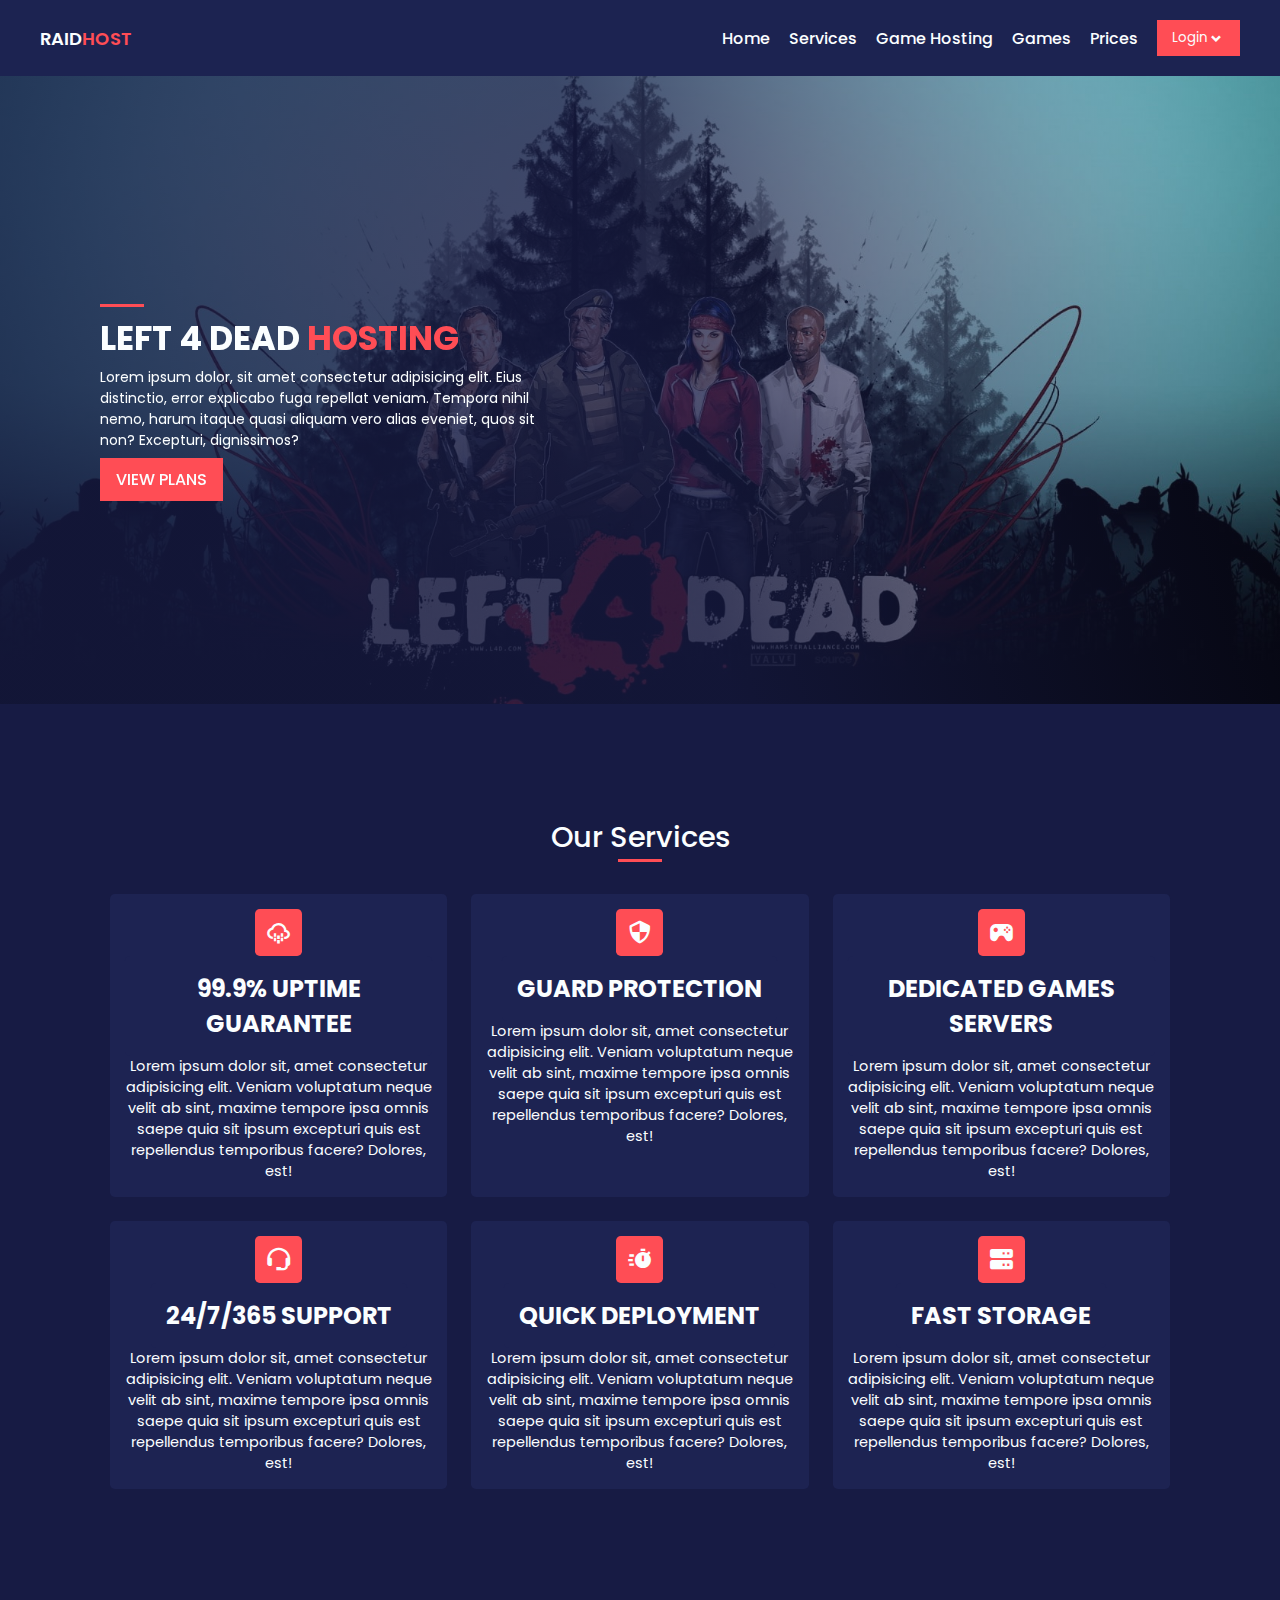
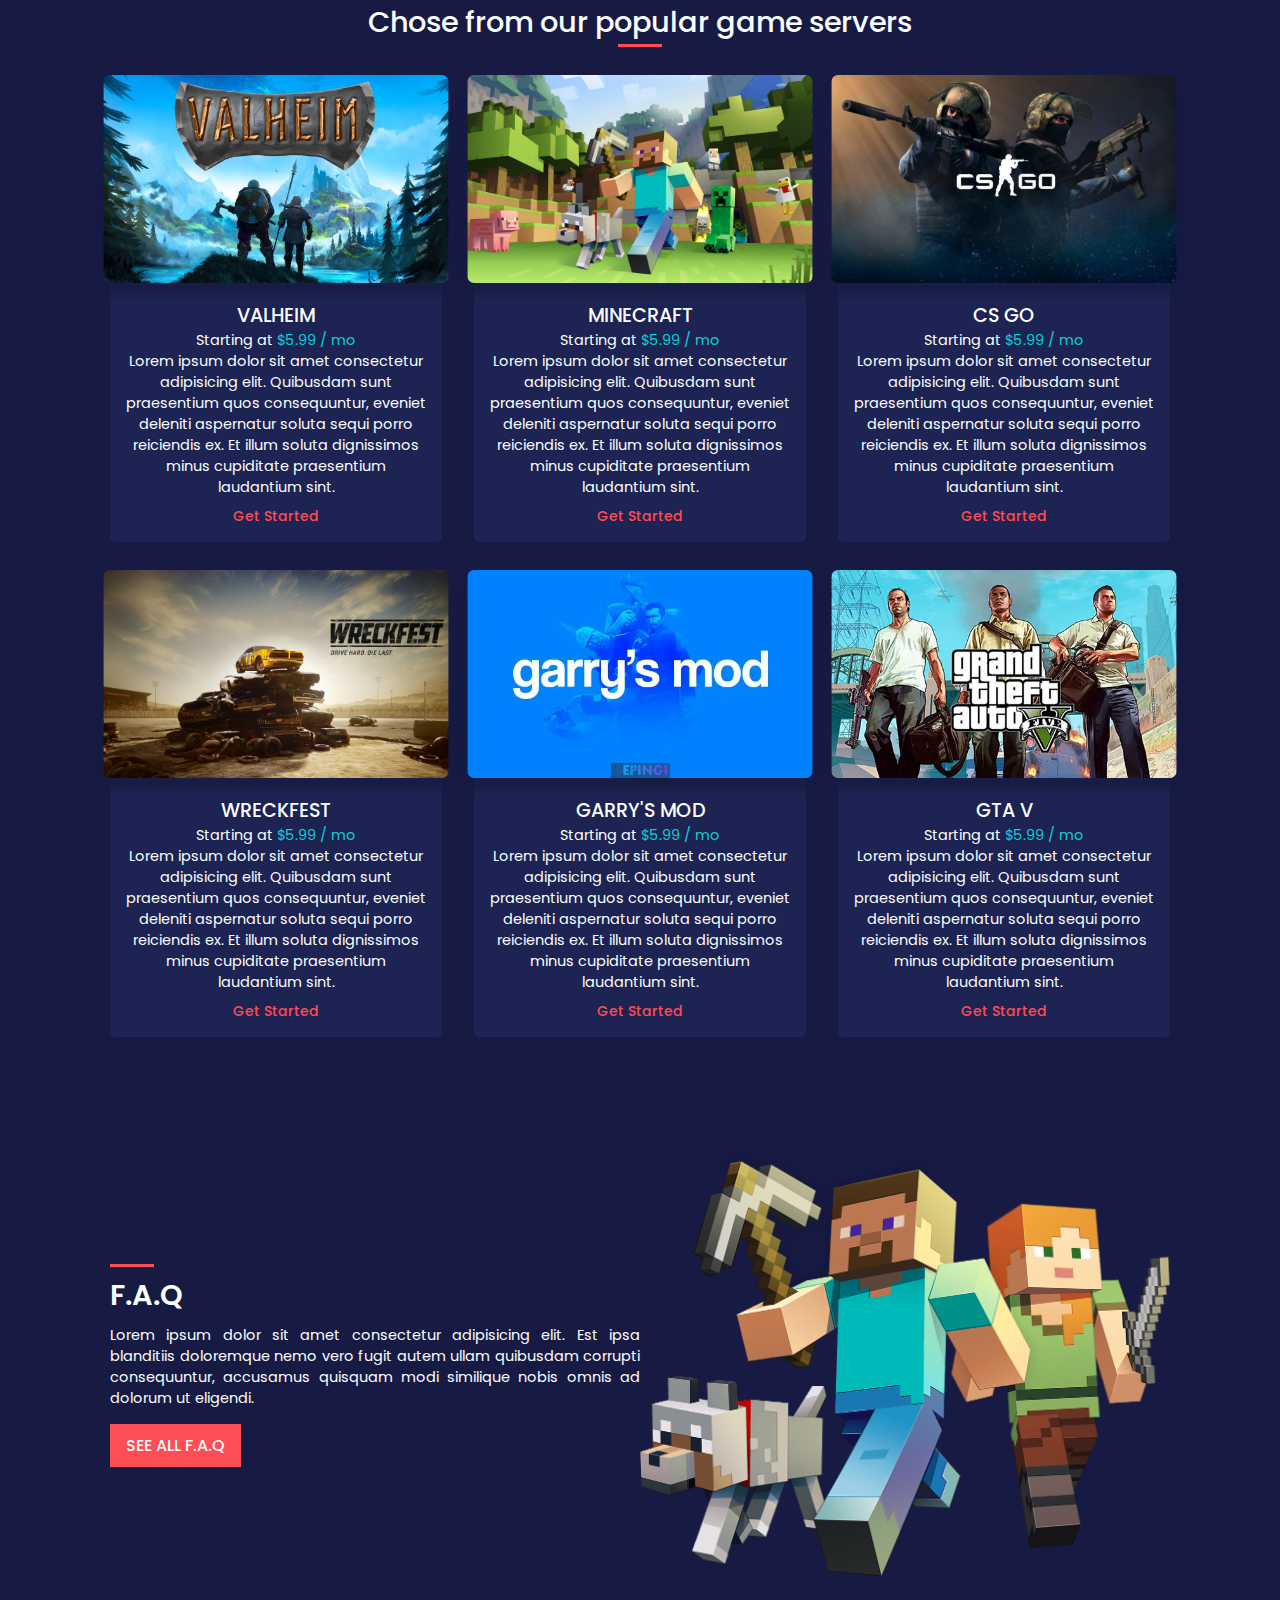
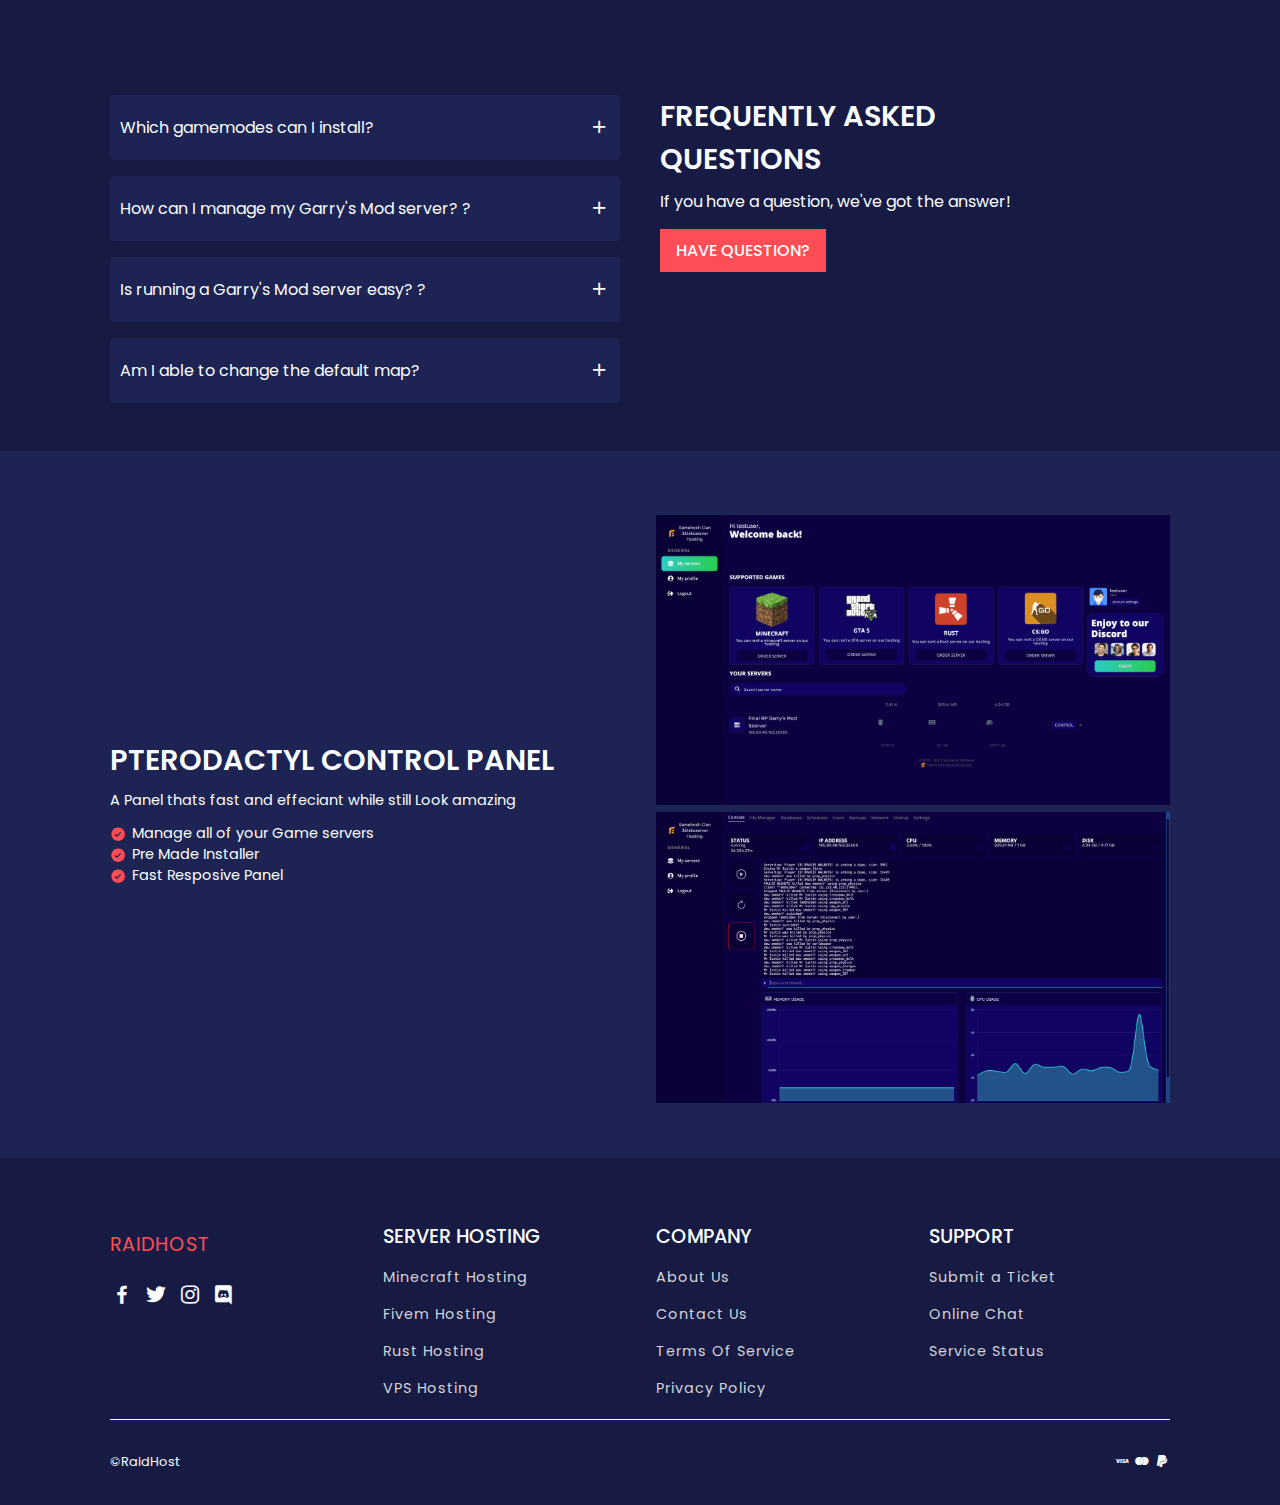
<file: index.html>
<!DOCTYPE html>
<html lang="en">

<head>
    <meta charset="UTF-8">
    <meta name="viewport" content="width=device-width, initial-scale=1.0">
    <title>Game Center</title>
    <link rel="stylesheet" href="style.css">
    <!--box icons-->
    <link href='https://unpkg.com/boxicons@2.1.4/css/boxicons.min.css' rel='stylesheet'>
</head>

<body>
    <!--*header-->
    <header>
        <div class="nav">
            <!--logo-->
            <a href="index.html" class="logo">Raid<span>Host</span></a>
            <!--navbar-->
            <nav class="navbar">
                <a href="#home" class="nav-link">Home</a>
                <a href="#services" class="nav-link">Services</a>
                <a href="#gemes" class="nav-link">Game Hosting</a>
                <a href="#games" class="nav-link">Games</a>
                <a href="prices.html" class="nav-link">Prices</a>
                <button class="login-btn">
                    <span>Login</span>
                    <i class='bx bx-chevron-down'></i>
                </button>
            </nav>
            <!--menu icon-->
            <div class="menu-icon"><i class="bx bx-menu"></i></div>

        </div>
    </header>

    <!--*home-->

    <section class="home" id="home">
        <div class="home-wrapper">
            <img src="image/home-1.jpg" alt="">
            <div class="home-overlay"></div>
            <div class="home-text container">
                <h1 class="home-title">LEFT 4 DEAD <span>HOSTING</span></h1>
                <p class="home-description">Lorem ipsum dolor, sit amet consectetur adipisicing elit. Eius
                    distinctio, error explicabo fuga repellat veniam. Tempora nihil nemo, harum itaque quasi aliquam
                    vero alias eveniet, quos sit non? Excepturi, dignissimos?</p>
                <a href="#" class="btn">View Plans</a>
            </div>
        </div>
    </section>

    <!--services-->
    <section class="services container" id="services">
        <!--heading-->
        <h2 class="heading">Our Services</h2>
        <div class="services-content">
            <!--box-->
            <div class="ser-box">
                <i class='bx bx-cloud-drizzle'></i>
                <h2 class="ser-box title">99.9% UPTIME GUARANTEE</h2>
                <p>Lorem ipsum dolor sit, amet consectetur adipisicing elit. Veniam voluptatum neque velit ab sint,
                    maxime tempore ipsa omnis saepe quia sit ipsum excepturi quis est repellendus temporibus facere?
                    Dolores, est!</p>
            </div>
            <div class="ser-box">
                <i class='bx bx-shield-quarter'></i>
                <h2 class="ser-box title">GUARD PROTECTION</h2>
                <p>Lorem ipsum dolor sit, amet consectetur adipisicing elit. Veniam voluptatum neque velit ab sint,
                    maxime tempore ipsa omnis saepe quia sit ipsum excepturi quis est repellendus temporibus facere?
                    Dolores, est!</p>
            </div>
            <div class="ser-box">
                <i class='bx bxs-joystick'></i>
                <h2 class="ser-box title">DEDICATED GAMES SERVERS</h2>
                <p>Lorem ipsum dolor sit, amet consectetur adipisicing elit. Veniam voluptatum neque velit ab sint,
                    maxime tempore ipsa omnis saepe quia sit ipsum excepturi quis est repellendus temporibus facere?
                    Dolores, est!</p>
            </div>
            <div class="ser-box">
                <i class='bx bx-support'></i>
                <h2 class="ser-box title">24/7/365 SUPPORT</h2>
                <p>Lorem ipsum dolor sit, amet consectetur adipisicing elit. Veniam voluptatum neque velit ab sint,
                    maxime tempore ipsa omnis saepe quia sit ipsum excepturi quis est repellendus temporibus facere?
                    Dolores, est!</p>
            </div>
            <div class="ser-box">
                <i class='bx bxs-timer'></i>
                <h2 class="ser-box title">QUICK DEPLOYMENT</h2>
                <p>Lorem ipsum dolor sit, amet consectetur adipisicing elit. Veniam voluptatum neque velit ab sint,
                    maxime tempore ipsa omnis saepe quia sit ipsum excepturi quis est repellendus temporibus facere?
                    Dolores, est!</p>
            </div>
            <div class="ser-box">
                <i class='bx bxs-server'></i>
                <h2 class="ser-box title">FAST STORAGE</h2>
                <p>Lorem ipsum dolor sit, amet consectetur adipisicing elit. Veniam voluptatum neque velit ab sint,
                    maxime tempore ipsa omnis saepe quia sit ipsum excepturi quis est repellendus temporibus facere?
                    Dolores, est!</p>
            </div>

        </div>


    </section>

    <!--games-->

    <section class="games container" id="games">
        <!--heading-->
        <h2 class="heading">Chose from our popular game servers</h2>

        <!--games content-->
        <div class="games-content">
            <!--box-->
            <div class="game-box">
                <img src="image/game-1.jpg" class="game-box-img" alt="">
                <div class="game-text">
                    <h2 class="game-box-title">VALHEIM</h2>
                    <h3 class="game-price">Starting at <span>$5.99 / mo</span></h3>
                    <p>Lorem ipsum dolor sit amet consectetur adipisicing elit. Quibusdam sunt praesentium quos
                        consequuntur, eveniet deleniti aspernatur soluta sequi porro reiciendis ex. Et illum soluta
                        dignissimos minus cupiditate praesentium laudantium sint.
                    </p>
                    <a href="#" class="game-btn">Get Started</a>
                </div>
            </div>
            <div class="game-box">
                <img src="image/game-2.jpg" class="game-box-img" alt="">
                <div class="game-text">
                    <h2 class="game-box-title">MINECRAFT</h2>
                    <h3 class="game-price">Starting at <span>$5.99 / mo</span></h3>
                    <p>Lorem ipsum dolor sit amet consectetur adipisicing elit. Quibusdam sunt praesentium quos
                        consequuntur, eveniet deleniti aspernatur soluta sequi porro reiciendis ex. Et illum soluta
                        dignissimos minus cupiditate praesentium laudantium sint.
                    </p>
                    <a href="#" class="game-btn">Get Started</a>
                </div>
            </div>
            <div class="game-box">
                <img src="image/game-3.jpg" class="game-box-img" alt="">
                <div class="game-text">
                    <h2 class="game-box-title">CS GO</h2>
                    <h3 class="game-price">Starting at <span>$5.99 / mo</span></h3>
                    <p>Lorem ipsum dolor sit amet consectetur adipisicing elit. Quibusdam sunt praesentium quos
                        consequuntur, eveniet deleniti aspernatur soluta sequi porro reiciendis ex. Et illum soluta
                        dignissimos minus cupiditate praesentium laudantium sint.
                    </p>
                    <a href="#" class="game-btn">Get Started</a>
                </div>
            </div>
            <div class="game-box">
                <img src="image/game-4.jpg" class="game-box-img" alt="">
                <div class="game-text">
                    <h2 class="game-box-title">WRECKFEST</h2>
                    <h3 class="game-price">Starting at <span>$5.99 / mo</span></h3>
                    <p>Lorem ipsum dolor sit amet consectetur adipisicing elit. Quibusdam sunt praesentium quos
                        consequuntur, eveniet deleniti aspernatur soluta sequi porro reiciendis ex. Et illum soluta
                        dignissimos minus cupiditate praesentium laudantium sint.
                    </p>
                    <a href="#" class="game-btn">Get Started</a>
                </div>
            </div>
            <div class="game-box">
                <img src="image/game-5.webp" class="game-box-img" alt="">
                <div class="game-text">
                    <h2 class="game-box-title">GARRY'S MOD</h2>
                    <h3 class="game-price">Starting at <span>$5.99 / mo</span></h3>
                    <p>Lorem ipsum dolor sit amet consectetur adipisicing elit. Quibusdam sunt praesentium quos
                        consequuntur, eveniet deleniti aspernatur soluta sequi porro reiciendis ex. Et illum soluta
                        dignissimos minus cupiditate praesentium laudantium sint.
                    </p>
                    <a href="#" class="game-btn">Get Started</a>
                </div>
            </div>
            <div class="game-box">
                <img src="image/game-6.webp" class="game-box-img" alt="">
                <div class="game-text">
                    <h2 class="game-box-title">GTA V</h2>
                    <h3 class="game-price">Starting at <span>$5.99 / mo</span></h3>
                    <p>Lorem ipsum dolor sit amet consectetur adipisicing elit. Quibusdam sunt praesentium quos
                        consequuntur, eveniet deleniti aspernatur soluta sequi porro reiciendis ex. Et illum soluta
                        dignissimos minus cupiditate praesentium laudantium sint.
                    </p>
                    <a href="#" class="game-btn">Get Started</a>
                </div>
            </div>
        </div>
    </section>

    <!--faq-->

    <section class="faq container" id="faq">
        <div class="faq-text">
            <h2 class="faq-title">F.A.Q</h2>
            <p>Lorem ipsum dolor sit amet consectetur adipisicing elit. Est ipsa blanditiis doloremque nemo vero fugit
                autem ullam quibusdam corrupti consequuntur, accusamus quisquam modi similique nobis omnis ad dolorum ut
                eligendi.</p>
            <a href="#" class="btn">SEE ALL F.A.Q</a>
        </div>
        <div class="faq-img">
            <img src="image/faq-img.png" alt="">
        </div>

    </section>

    <!-- accordion -->
    <section class="faq-accordion container" id="faq-acc">
        <!-- accordion container -->
        <div class="accordion-container">
            <!-- item -->
            <div class="accordion-item">
                <div class="accordion-header">
                    <h2 class="accordion-title">Which gamemodes can I install?</h2>
                    <i class="bx bx-plus accordion-icon"></i>
                </div>
            </div>
            <!-- item -->
            <div class="accordion-item">
                <div class="accordion-header">
                    <h2 class="accordion-title">
                        How can I manage my Garry's Mod server? ?
                    </h2>
                    <i class="bx bx-plus accordion-icon"></i>
                </div>
            </div>
            <!-- item -->
            <div class="accordion-item">
                <div class="accordion-header">
                    <h2 class="accordion-title">
                        Is running a Garry's Mod server easy? ?
                    </h2>
                    <i class="bx bx-plus accordion-icon"></i>
                </div>
            </div>
            <!-- item -->
            <div class="accordion-item">
                <div class="accordion-header">
                    <h2 class="accordion-title">
                        Am I able to change the default map?
                    </h2>
                    <i class="bx bx-plus accordion-icon"></i>
                </div>
            </div>
        </div>
        <!-- accordion-text -->
        <div class="accordion-text">
            <h2>
                FREQUENTLY ASKED <br />
                QUESTIONS
            </h2>
            <p>If you have a question, we've got the answer!</p>
            <a href="#" class="btn">HAVE QUESTION? </a>
        </div>
    </section>

    <!-- control panel -->
    <section class="control" id="control">
        <!-- control-content -->
        <div class="control-content container">
            <div class="control-text">
                <h2 class="control-title">PTERODACTYL CONTROL PANEL</h2>
                <p>A Panel thats fast and effeciant while still Look amazing</p>
                <div class="control-spec">
                    <div class="spec-box">
                        <i class="bx bxs-check-circle"></i>
                        <span>Manage all of your Game servers </span>
                    </div>
                    <div class="spec-box">
                        <i class="bx bxs-check-circle"></i>
                        <span>Pre Made Installer </span>
                    </div>
                    <div class="spec-box">
                        <i class="bx bxs-check-circle"></i>
                        <span>Fast Resposive Panel </span>
                    </div>
                </div>
            </div>
            <!--control images-->

            <div class="control-images">
                <div class="control-img-box">
                    <img src="image/control-panel-1.png" alt="">
                </div>
                <div class="control-img-box">
                    <img src="image/control-panel-2.png" alt="">
                </div>
            </div>
        </div>
    </section>

    <!--footer-->

    <footer class="footer container">
        <div class="footer-box">
            <a href="index.html" class="footer-logo">RaidHost</a>
            <div class="social">
                <i class='bx bxl-facebook'></i>
                <i class='bx bxl-twitter'></i>
                <i class='bx bxl-instagram'></i>
                <i class='bx bxl-discord'></i>
            </div>
        </div>
        <div class="footer-box">
            <h2>SERVER HOSTING</h2>
            <a href="#">Minecraft Hosting</a>
            <a href="#">Fivem Hosting</a>
            <a href="#">Rust Hosting</a>
            <a href="#">VPS Hosting</a>
        </div>
        <div class="footer-box">
            <h2>COMPANY</h2>
            <a href="#">About Us</a>
            <a href="#">Contact Us</a>
            <a href="#">Terms Of Service</a>
            <a href="#">Privacy Policy</a>
        </div>
        <div class="footer-box">
            <h2>SUPPORT</h2>
            <a href="#">Submit a Ticket</a>
            <a href="#">Online Chat</a>
            <a href="#">Service Status</a>
        </div>
    </footer>

    <!--copyright-->
    <div class="copyright container">
        <p>&copy;RaidHost</p>
        <div class="payment">
            <i class='bx bxl-visa'></i>
            <i class='bx bxl-mastercard'></i>
            <i class='bx bxl-paypal'></i>
        </div>
    </div>
</body>

</html>
</file>
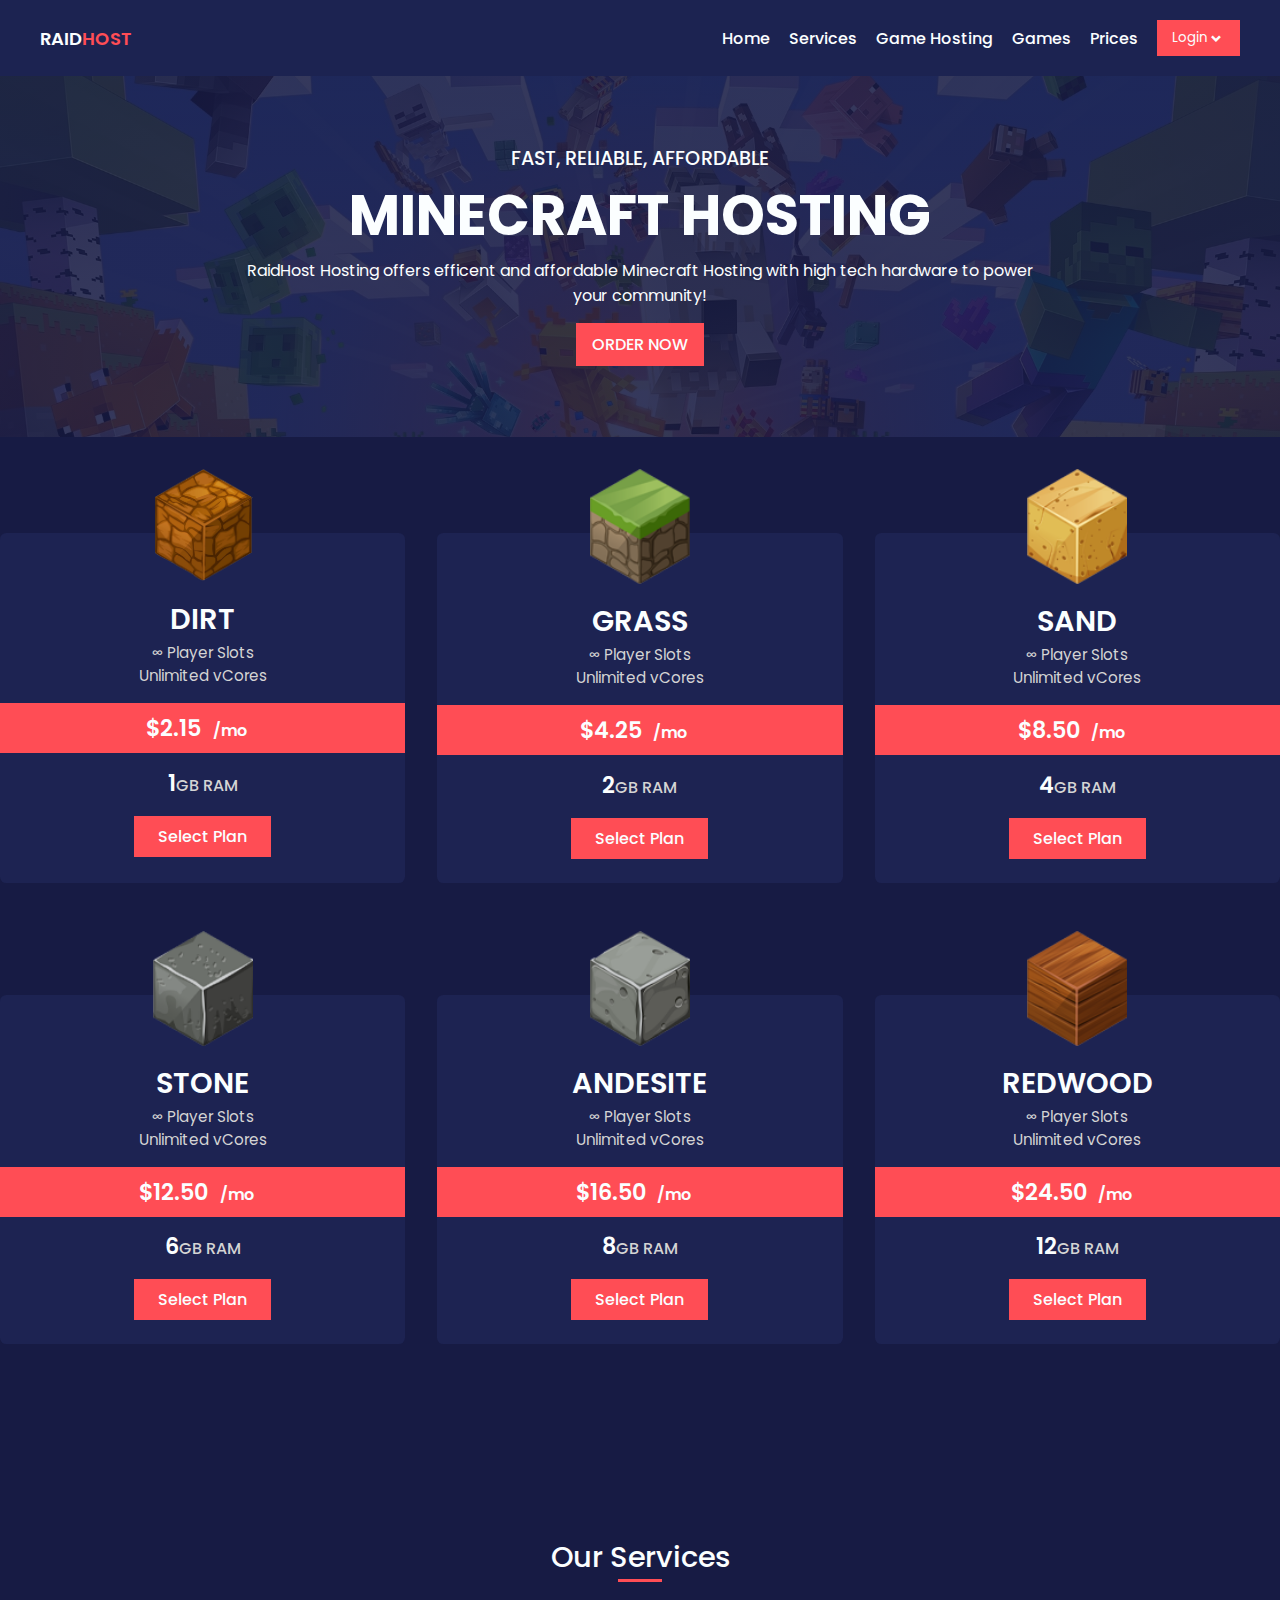
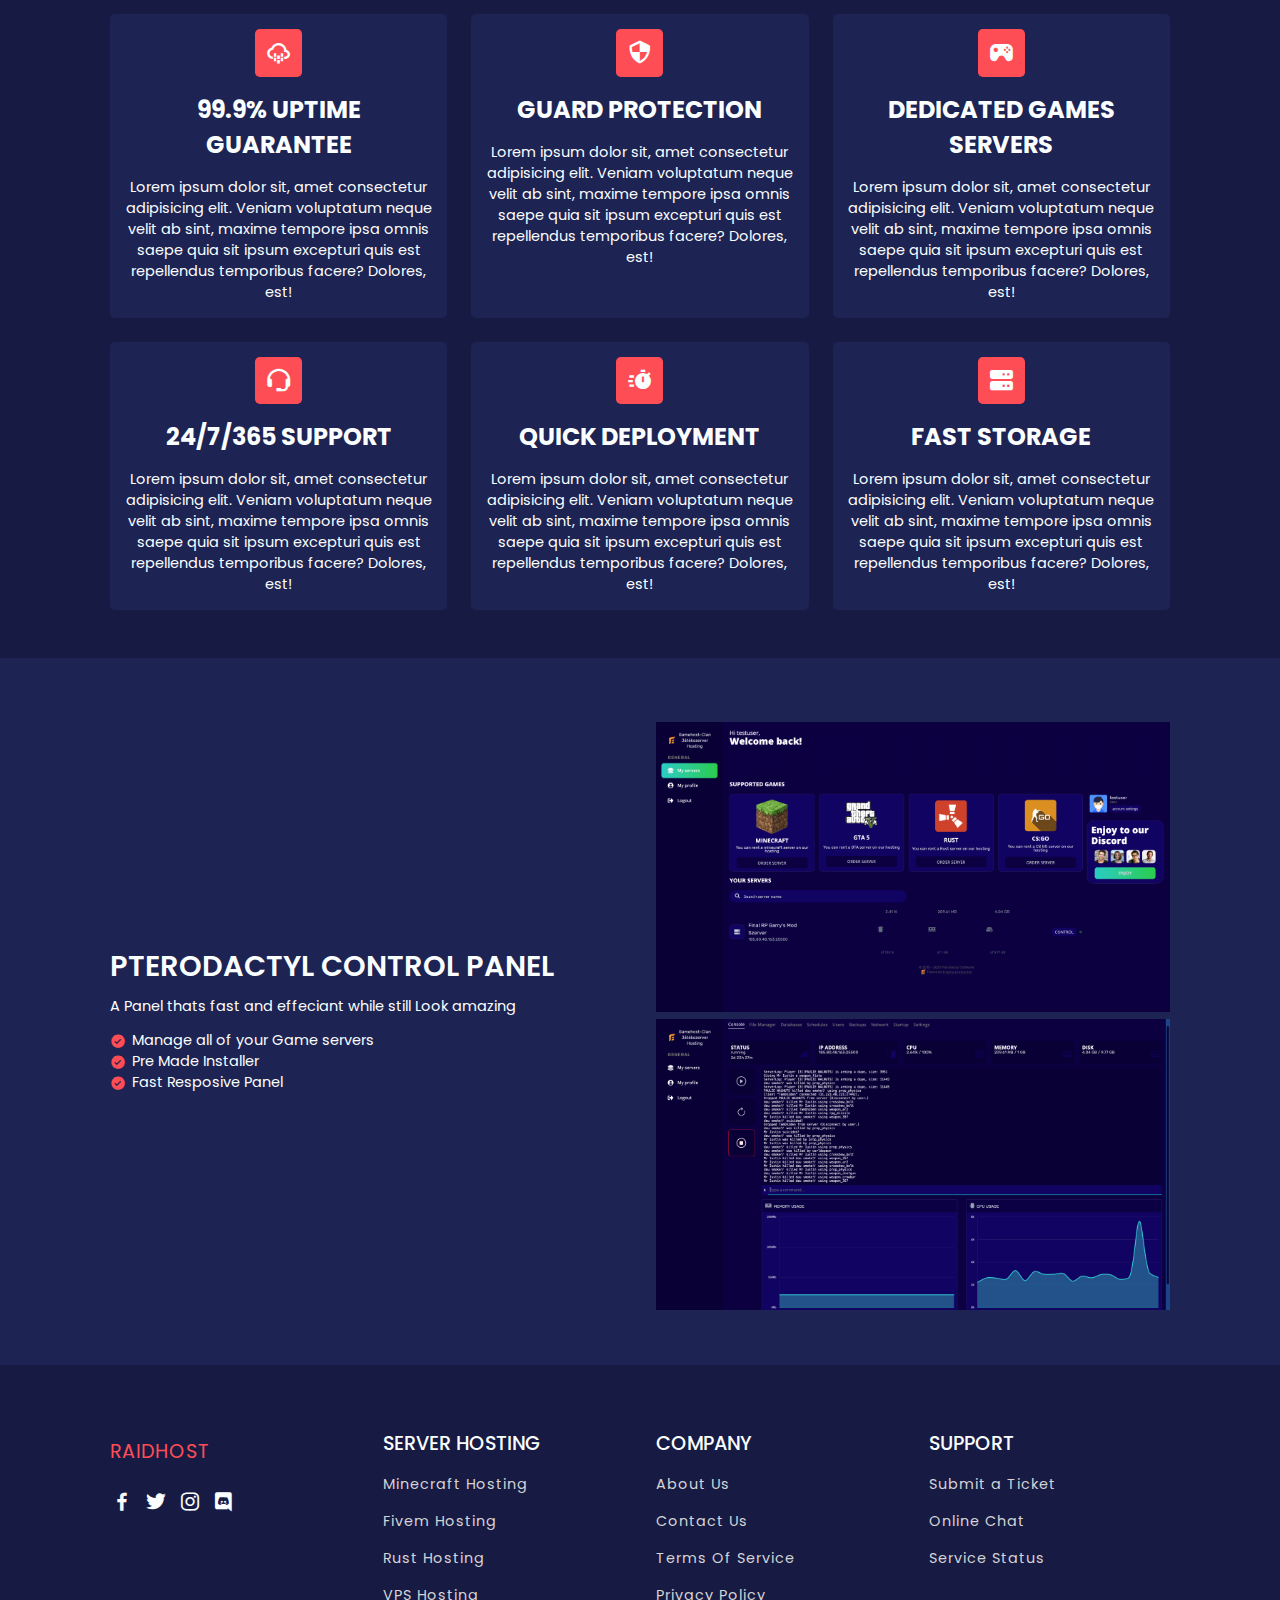
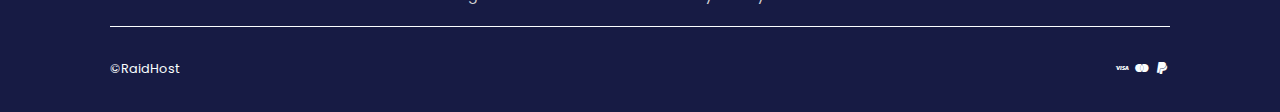
<file: prices.html>
<!DOCTYPE html>
<html lang="en">

<head>
    <meta charset="UTF-8">
    <meta name="viewport" content="width=device-width, initial-scale=1.0">
    <title>Prices</title>
    <link rel="stylesheet" href="style.css">
    <!--box icons-->
    <link href='https://unpkg.com/boxicons@2.1.4/css/boxicons.min.css' rel='stylesheet'>
</head>

<body>
    <!--header-->
    <header>
        <div class="nav">
            <!--logo-->
            <a href="index.html" class="logo">Raid<span>Host</span></a>
            <!--navbar-->
            <nav class="navbar">
                <a href="index.html" class="nav-link">Home</a>
                <a href="#services" class="nav-link">Services</a>
                <a href="#" class="nav-link">Game Hosting</a>
                <a href="#" class="nav-link">Games</a>
                <a href="prices.html" class="nav-link">Prices</a>
                <button class="login-btn">
                    <span>Login</span>
                    <i class='bx bx-chevron-down'></i>
                </button>
            </nav>
            <!--menu icon-->
            <div class="menu-icon"><i class="bx bx-menu"></i></div>

        </div>
    </header>
    <!--prices home-->
    <section class="prices" id="prices">

        <div class="prices-text container">
            <h3 class="prices-subtitle">FAST, RELIABLE, AFFORDABLE</h3>
            <h2 class="prices-title">MINECRAFT HOSTING</h2>
            <p class="prices-description">RaidHost Hosting offers efficent and affordable Minecraft Hosting with
                high tech hardware to power your community!</p>
            <a href="#" class="btn">Order Now</a>
        </div>



    </section>

    <!--prices games-->
    <section class="prices-container" id="prices-container">
        <!--box-->
        <div class="price-item">
            <img src="image/price-1.png" alt="" class="price-box-img">
            <div class="card-top">
                <h3 class="price-item-title">DIRT</h3>
                <p>∞ Player Slots</p>
                <p>Unlimited vCores</p>
            </div>
            <div class="price-heading">
                <h2>$2.15<span>/mo</span></h2>
            </div>
            <h3 class="ram-title">1<span>GB RAM</span></h3>
            <a href="#" class="plan-btn">Select Plan</a>
        </div>
        <!--box-->
        <div class="price-item">
            <img src="image/price-2.png" alt="" class="price-box-img">
            <div class="card-top">
                <h3 class="price-item-title">GRASS</h3>
                <p>∞ Player Slots</p>
                <p>Unlimited vCores</p>
            </div>
            <div class="price-heading">
                <h2>$4.25<span>/mo</span></h2>
            </div>
            <h3 class="ram-title">2<span>GB RAM</span></h3>
            <a href="#" class="plan-btn">Select Plan</a>
        </div>
        <!--box-->
        <div class="price-item">
            <img src="image/price-3.png" alt="" class="price-box-img">
            <div class="card-top">
                <h3 class="price-item-title">SAND</h3>
                <p>∞ Player Slots</p>
                <p>Unlimited vCores</p>
            </div>
            <div class="price-heading">
                <h2>$8.50<span>/mo</span></h2>
            </div>
            <h3 class="ram-title">4<span>GB RAM</span></h3>
            <a href="#" class="plan-btn">Select Plan</a>
        </div>
        <!--box-->
        <div class="price-item">
            <img src="image/price-4.png" alt="" class="price-box-img">
            <div class="card-top">
                <h3 class="price-item-title">STONE</h3>
                <p>∞ Player Slots</p>
                <p>Unlimited vCores</p>
            </div>
            <div class="price-heading">
                <h2>$12.50<span>/mo</span></h2>
            </div>
            <h3 class="ram-title">6<span>GB RAM</span></h3>
            <a href="#" class="plan-btn">Select Plan</a>
        </div>
        <!--box-->
        <div class="price-item">
            <img src="image/price-5.png" alt="" class="price-box-img">
            <div class="card-top">
                <h3 class="price-item-title">ANDESITE</h3>
                <p>∞ Player Slots</p>
                <p>Unlimited vCores</p>
            </div>
            <div class="price-heading">
                <h2>$16.50<span>/mo</span></h2>
            </div>
            <h3 class="ram-title">8<span>GB RAM</span></h3>
            <a href="#" class="plan-btn">Select Plan</a>
        </div>
        <!--box-->
        <div class="price-item">
            <img src="image/price-6.png" alt="" class="price-box-img">
            <div class="card-top">
                <h3 class="price-item-title">REDWOOD</h3>
                <p>∞ Player Slots</p>
                <p>Unlimited vCores</p>
            </div>
            <div class="price-heading">
                <h2>$24.50<span>/mo</span></h2>
            </div>
            <h3 class="ram-title">12<span>GB RAM</span></h3>
            <a href="#" class="plan-btn">Select Plan</a>
        </div>
    </section>
    <!--services-->
    <section class="services container" id="services">
        <!--heading-->
        <h2 class="heading">Our Services</h2>
        <div class="services-content">
            <!--box-->
            <div class="ser-box">
                <i class='bx bx-cloud-drizzle'></i>
                <h2 class="ser-box title">99.9% UPTIME GUARANTEE</h2>
                <p>Lorem ipsum dolor sit, amet consectetur adipisicing elit. Veniam voluptatum neque velit ab sint,
                    maxime tempore ipsa omnis saepe quia sit ipsum excepturi quis est repellendus temporibus facere?
                    Dolores, est!</p>
            </div>
            <div class="ser-box">
                <i class='bx bx-shield-quarter'></i>
                <h2 class="ser-box title">GUARD PROTECTION</h2>
                <p>Lorem ipsum dolor sit, amet consectetur adipisicing elit. Veniam voluptatum neque velit ab sint,
                    maxime tempore ipsa omnis saepe quia sit ipsum excepturi quis est repellendus temporibus facere?
                    Dolores, est!</p>
            </div>
            <div class="ser-box">
                <i class='bx bxs-joystick'></i>
                <h2 class="ser-box title">DEDICATED GAMES SERVERS</h2>
                <p>Lorem ipsum dolor sit, amet consectetur adipisicing elit. Veniam voluptatum neque velit ab sint,
                    maxime tempore ipsa omnis saepe quia sit ipsum excepturi quis est repellendus temporibus facere?
                    Dolores, est!</p>
            </div>
            <div class="ser-box">
                <i class='bx bx-support'></i>
                <h2 class="ser-box title">24/7/365 SUPPORT</h2>
                <p>Lorem ipsum dolor sit, amet consectetur adipisicing elit. Veniam voluptatum neque velit ab sint,
                    maxime tempore ipsa omnis saepe quia sit ipsum excepturi quis est repellendus temporibus facere?
                    Dolores, est!</p>
            </div>
            <div class="ser-box">
                <i class='bx bxs-timer'></i>
                <h2 class="ser-box title">QUICK DEPLOYMENT</h2>
                <p>Lorem ipsum dolor sit, amet consectetur adipisicing elit. Veniam voluptatum neque velit ab sint,
                    maxime tempore ipsa omnis saepe quia sit ipsum excepturi quis est repellendus temporibus facere?
                    Dolores, est!</p>
            </div>
            <div class="ser-box">
                <i class='bx bxs-server'></i>
                <h2 class="ser-box title">FAST STORAGE</h2>
                <p>Lorem ipsum dolor sit, amet consectetur adipisicing elit. Veniam voluptatum neque velit ab sint,
                    maxime tempore ipsa omnis saepe quia sit ipsum excepturi quis est repellendus temporibus facere?
                    Dolores, est!</p>
            </div>

        </div>


    </section>
    <!-- control panel -->
    <section class="control" id="control">
        <!-- control-content -->
        <div class="control-content container">
            <div class="control-text">
                <h2 class="control-title">PTERODACTYL CONTROL PANEL</h2>
                <p>A Panel thats fast and effeciant while still Look amazing</p>
                <div class="control-spec">
                    <div class="spec-box">
                        <i class="bx bxs-check-circle"></i>
                        <span>Manage all of your Game servers </span>
                    </div>
                    <div class="spec-box">
                        <i class="bx bxs-check-circle"></i>
                        <span>Pre Made Installer </span>
                    </div>
                    <div class="spec-box">
                        <i class="bx bxs-check-circle"></i>
                        <span>Fast Resposive Panel </span>
                    </div>
                </div>
            </div>
            <!--control images-->

            <div class="control-images">
                <div class="control-img-box">
                    <img src="image/control-panel-1.png" alt="">
                </div>
                <div class="control-img-box">
                    <img src="image/control-panel-2.png" alt="">
                </div>
            </div>
        </div>
    </section>
    <footer class="footer container">
        <div class="footer-box">
            <a href="index.html" class="footer-logo">RaidHost</a>
            <div class="social">
                <i class='bx bxl-facebook'></i>
                <i class='bx bxl-twitter'></i>
                <i class='bx bxl-instagram'></i>
                <i class='bx bxl-discord'></i>
            </div>
        </div>
        <div class="footer-box">
            <h2>SERVER HOSTING</h2>
            <a href="#">Minecraft Hosting</a>
            <a href="#">Fivem Hosting</a>
            <a href="#">Rust Hosting</a>
            <a href="#">VPS Hosting</a>
        </div>
        <div class="footer-box">
            <h2>COMPANY</h2>
            <a href="#">About Us</a>
            <a href="#">Contact Us</a>
            <a href="#">Terms Of Service</a>
            <a href="#">Privacy Policy</a>
        </div>
        <div class="footer-box">
            <h2>SUPPORT</h2>
            <a href="#">Submit a Ticket</a>
            <a href="#">Online Chat</a>
            <a href="#">Service Status</a>
        </div>
    </footer>

    <!--copyright-->
    <div class="copyright container">
        <p>&copy;RaidHost</p>
        <div class="payment">
            <i class='bx bxl-visa'></i>
            <i class='bx bxl-mastercard'></i>
            <i class='bx bxl-paypal'></i>
        </div>
    </div>
</body>

</html>
</file>
<file: style.css>
/*Google Font*/

@import url("https://fonts.googleapis.com/css2?family=Poppins:ital,wght@0,100;0,200;0,300;0,400;0,500;0,600;0,700;0,800;0,900;1,100;1,200;1,300;1,400;1,500;1,600;1,700;1,800;1,900&display=swap");

* {
  margin: 0;
  padding: 0;
  box-sizing: border-box;
  font-family: var(--poppins-font-family);
  scroll-behavior: smooth;
}

/** variables */
:root {
  /*font family*/
  --poppins-font-family: "Poppins", sans-serif;
  /*colors*/
  --body-color: #171b44;
  --body-alter-color: #4454ff;
  --main-color: #ff4d55;
  --hover-color: #f8646c;
  --container-color: #1d2352;
  --text-alter-color: #0bd2d4;
  --text-color: #fbfeff;
}

/*basic styles*/
a {
  text-decoration: none;
}

.container {
  max-width: 1060px;
  margin: auto;
  width: 100%;
}

body {
  background: var(--body-color);
  color: var(--text-color);
}

/*header*/

header {
  position: fixed;
  top: 0;
  left: 0;
  background: #1c2351;
  width: 100%;
  z-index: 200;
}

section {
  padding: 4rem 0rem 3rem;
}

img {
  width: 100%;
}

.nav {
  max-width: 1200px;
  margin: auto;
  width: 95%;
  display: flex;
  align-items: center;
  justify-content: space-between;
  padding: 20px 0;
}

.logo {
  color: var(--text-color);
  font-size: 18px;
  font-weight: 600;
  text-transform: uppercase;
  display: flex;
  align-items: center;
}

.logo span {
  color: var(--main-color);
}

.navbar {
  display: flex;
  align-items: center;
  column-gap: 19px;
}

.nav-link {
  color: var(--text-color);
  font-size: 16px;
  font-weight: 500;
  position: relative;
}

.nav-link::after {
  content: "";
  position: absolute;
  width: 0;
  height: 3px;
  background-color: var(--main-color);
  left: 0;
  bottom: -4px;
  transition: all 0.4s linear;
}

.nav-link:hover::after {
  width: 100%;
  transition: all 0.4s linear;
}

.login-btn {
  background: var(--main-color);
  color: var(--text-color);
  padding: 8px 15px;
  display: flex;
  justify-content: center;
  align-items: center;
  border: none;
  cursor: pointer;
  transition: all 0.3s linear;
}

.login-btn i {
  font-size: 18px;
  font-weight: 600;
}

.login-btn:hover {
  background: var(--hover-color);
}

.menu-icon {
  display: none;
}

.menu-icon {
  color: var(--text-color);
  font-size: 25px;
}

.menu-icon .bx {
  font-size: 24px;
}

/**home*/

.home-wrapper {
  position: relative;
  min-height: 640px;
  display: flex;
  align-items: center;
}

.home-wrapper img {
  position: absolute;
  width: 100%;
  height: 100%;
  object-fit: cover;
  object-position: center;
  z-index: -1;
}

.home-overlay {
  position: absolute;
  width: 100%;
  height: 100%;
  background: linear-gradient(
    74deg,
    rgba(23, 27, 68, 80%) 50%,
    rgba(23, 24, 68, 14%)
  );
  top: 0;
  left: 0;
  z-index: 100;
}

.home-text {
  position: absolute;
  z-index: 200;
  top: 250px;
  left: 100px;
}

.home-title {
  font-size: 2.1rem;
  font-weight: 700;
  text-transform: uppercase;
}

.home-title span {
  color: var(--main-color);
}

.home-title::after,
.faq-title::after {
  content: "";
  position: absolute;
  width: 44px;
  height: 3px;
  background: var(--main-color);
  left: 0;
  top: -10px;
}

.home-description {
  max-width: 450px;
  font-size: 14px;
  margin: 0.2rem 0 1rem;
}

.btn {
  background: var(--main-color);
  padding: 10px 16px;
  color: var(--text-color);
  font-size: 1rem;
  font-weight: 500;
  text-transform: uppercase;
}

.btn:hover {
  background: var(--hover-color);
}

/**services**/

.heading {
  position: relative;
  text-align: center;
  font-size: 1.8rem;
  font-weight: 500;
  margin-bottom: 32px;
}

.heading::after {
  content: "";
  position: relative;
  background: var(--main-color);
  width: 44px;
  height: 3px;
  display: flex;
  left: 50%;
  transform: translate(-50%);
}

.services-content {
  display: grid;
  grid-template-columns: repeat(auto-fit, minmax(280px, auto));
  gap: 1.5rem;
}

.ser-box {
  background: var(--container-color);
  display: flex;
  flex-direction: column;
  align-items: center;
  text-align: center;
  border-radius: 0.3rem;
  padding: 15px;
  transition: all 0.4s ease-in-out;
  cursor: pointer;
}

.ser-box:hover {
  transform: scale(1.05);
}

.ser-box .bx {
  font-size: 1.7rem;
  background: var(--main-color);
  padding: 10px;
  border-radius: 0.3rem;
}

.ser-box-title {
  font-size: 1.1rem;
  font-weight: 600;
  text-transform: uppercase;
  margin: 1.3rem 0 0.5rem;
}

.ser-box p {
  font-size: 14.5px;
}

/**games**/

.games-content {
  display: grid;
  grid-template-columns: repeat(auto-fit, minmax(280px, auto));
  gap: 2rem;
}

.game-box {
  background: var(--container-color);
  border-radius: 0.3rem;
}

.game-text {
  padding: 15px;
  display: flex;
  flex-direction: column;
  align-items: center;
  text-align: center;
}

.game-box-img {
  width: 100%;
  height: 200px;
  object-fit: cover;
  object-position: center;
  border-radius: 0.4rem;
  transform: scale(1.04);
  box-shadow: 0px 10px 7px rgba(23, 27, 68, 80%);
}

.game-box-title {
  font-size: 1.2rem;
  font-weight: 500;
  text-transform: uppercase;
}

.game-price {
  font-size: 0.9rem;
  font-weight: 400;
}

.game-price span {
  color: var(--text-alter-color);
}

.game-box p {
  font-size: 14.5px;
}

.game-btn {
  color: var(--main-color);
  margin-top: 0.5rem;
  font-size: 14px;
  font-weight: 500;
}

/**faq**/

.faq {
  display: flex;
  align-items: center;
  flex-wrap: wrap;
}

.faq-text {
  flex: 1 1 17rem;
}

.faq-img {
  flex: 1 1 17rem;
}

.faq-title {
  position: relative;
  font-size: 1.8rem;
  font-weight: 600;
}

.faq-text p {
  font-size: 14.5px;
  text-align: justify;
  margin: 0.5rem 0 1.5rem;
}
/* * Accordion */
.faq-accordion {
  display: flex;
  flex-wrap: wrap;
  gap: 2.5rem;
}
.accordion-text {
  flex: 1 1 17rem;
}
.accordion-container {
  flex: 1 1 17rem;
  display: grid;
  gap: 1rem;
}
.accordion-text h2 {
  position: relative;
  font-size: 1.8rem;
  font-weight: 600;
  text-transform: uppercase;
}
.accordion-text p {
  margin: 0.5rem 0 1.5rem;
}

.accordion-item {
  background: var(--container-color);
  border-radius: 0.25rem;
  padding: 10px;
}
.accordion-header {
  display: flex;
  justify-content: space-between;
  align-items: center;
  padding: 10px 0;
  cursor: pointer;
}
.accordion-title {
  font-size: 1rem;
  font-weight: 400;
}
.accordion-icon {
  font-size: 1.3rem;
  color: var(--text-color);
}

/**control*/

.control {
  background: var(--container-color);
}
.control-content {
  display: flex;
  align-items: center;
  flex-wrap: wrap;
  gap: 2rem;
}

.control-text {
  flex: 1 1 17rem;
}
.control-images {
  flex: 1 1 17rem;
}

.control-title {
  position: relative;
  font-size: 1.8rem;
  font-weight: 600;
  text-transform: uppercase;
}

.control-text p {
  font-size: 14.5px;
  margin: 0.5rem 0 0.8rem;
}

.control-text .bx {
  color: var(--main-color);
}

.spec-box {
  display: flex;
  align-items: center;
  gap: 0.4rem;
}

.spec-box span {
  font-size: 14.5px;
}

/**footer*/

footer {
  display: grid;
  grid-template-columns: repeat(4, 1fr);
  gap: 2rem;
  margin-top: 4rem !important;
  padding-bottom: 20px;
}

.footer-box {
  display: flex;
  flex-direction: column;
  gap: 0.5rem;
}

.footer-box h2 {
  font-size: 1.2rem;
  font-weight: 500;
  text-transform: uppercase;
}
.footer-box a {
  color: #d4d4d4;
  font-size: 0.9rem;
  font-weight: 400;
  letter-spacing: 1px;
  margin-top: 0.5rem;
  transition: all 0.3s linear;
}

.footer-box a:hover {
  color: var(--main-color);
}

.footer-box .footer-logo {
  color: var(--main-color);
  text-transform: uppercase;
  font-size: 1.2rem;
}

.social {
  margin-top: 1rem;
  display: flex;
  align-items: center;
  column-gap: 10px;
}

.social .bx {
  font-size: 1.5rem;
  transition: all 0.4s;
}

.social .bx:hover {
  color: var(--main-color);
  cursor: pointer;
}
/**copyrigh*/
.copyright {
  border-top: 1px solid var(--text-color);
  padding: 30px 0;
  display: flex;
  justify-content: space-between;
  align-items: center;
}
.copyright p {
  font-size: 0.8rem;
}
.payments .bx {
  font-size: 25px;
}
/**prices*/

.prices {
  background-image: linear-gradient(
      rgba(23, 27, 68, 87%) 100%,
      rgba(23, 24, 68, 87%)
    ),
    url(image/prices-home.jpg);
  background-position: center;
  background-repeat: no-repeat;
  background-size: cover;
  height: auto;
  width: 100%;
  display: grid;
  place-items: center;
}
.prices-text {
  padding-top: 5rem;
  padding-bottom: 2rem;
  text-align: center;
}
.prices-subtitle {
  font-size: 1.2rem;
  font-weight: 500;
}
.prices-title {
  font-size: 3.5rem;
  font-weight: 700;
}
.prices-description {
  font-size: 1rem;
  max-width: 800px;
  margin: auto;
  margin-bottom: 1.5rem;
}

.prices-container {
  display: grid;
  grid-template-columns: repeat(3, minmax(0, 1fr));
  gap: 2rem;
  margin-top: 2rem !important;
}

.price-item {
  background: var(--container-color);
  display: flex;
  flex-direction: column;
  align-items: center;
  text-align: center;
  border-radius: 0.4rem;
  margin-bottom: 5rem;
  transition: 0.4s;
  cursor: pointer;
}

.price-item:hover {
  transform: translateY(-10px);
}

.price-box-img {
  width: 100px;
  display: block;
  position: relative;
  margin-top: -64px;
  margin-left: auto;
  margin-right: auto;
}

.card-top {
  margin: 1rem;
}

.price-item-title {
  font-size: 1.8rem;
  font-weight: 600;
}

.card-top p {
  font-size: 0.95rem;
  color: #d4d4d4;
}

.price-heading {
  width: 100%;
  background: var(--main-color);
  padding: 8px;
}

.price-heading h2 {
  font-size: 1.4rem;
  font-weight: 600;
}

.price-heading span {
  font-size: 1rem;
  margin: 0.7rem;
}

.ram-title {
  font-size: 1.4rem;
  font-weight: 600;
  margin: 0.8rem 0 1rem;
}

.ram-title span {
  font-size: 1rem;
  color: #d4d4d4;
  font-weight: 500;
}

.plan-btn {
  background: var(--main-color);
  padding: 8px 24px;
  color: var(--text-color);
  white-space: nowrap;
  margin-bottom: 1.5rem;
  font-weight: 500;
  transition: all 0.4s;
}

.plan-btn:hover {
  background-color: var(--hover-color);
}

/** responsive*/

@media (max-width: 1050px) {
  .container {
    margin: 0 auto;
    width: 92%;
  }
}

@media (max-width: 952px) {
  .nav {
    padding: 14px 0;
  }
  section {
    padding: 3rem 0rem 2rem;
  }
  .navbar {
    display: none;
  }
  .menu-icon {
    display: inline-block;
  }
  .home-text {
    position: absolute;
    z-index: 200;
    top: 250px;
    left: 20px;
  }
  footer {
    grid-template-columns: repeat(2, 1fr);
  }
  .prices-text {
    padding-top: 2rem;
    padding-bottom: 1rem;
    text-align: center;
  }

  .prices-title {
    font-size: 2rem;
    font-weight: 700;
  }
  .prices-description {
    font-size: 0.8rem;
    margin-bottom: 2rem;
  }
}

@media (max-width: 850px) {
  .prices-container {
    display: grid;
    grid-template-columns: repeat(2, minmax(0, 1fr));
    gap: 1.5rem;
  }
}

@media (max-width: 792px) {
  .menu-icon {
    display: block;
  }
  .navbar {
    display: none;
  }

  .nav {
    padding: 10px;
  }
  .home-text {
    position: absolute;
    z-index: 200;
    top: 250px;
    left: 20px;
  }
  footer {
    grid-template-columns: repeat(2, 1fr);
  }
}

@media (max-width: 750px) {
  footer {
    grid-template-columns: 1fr;
  }
}
@media (max-width: 640px) {
}
@media (max-width: 540px) {
  .prices-container {
    grid-template-columns: 1fr;
  }
}
</file>
